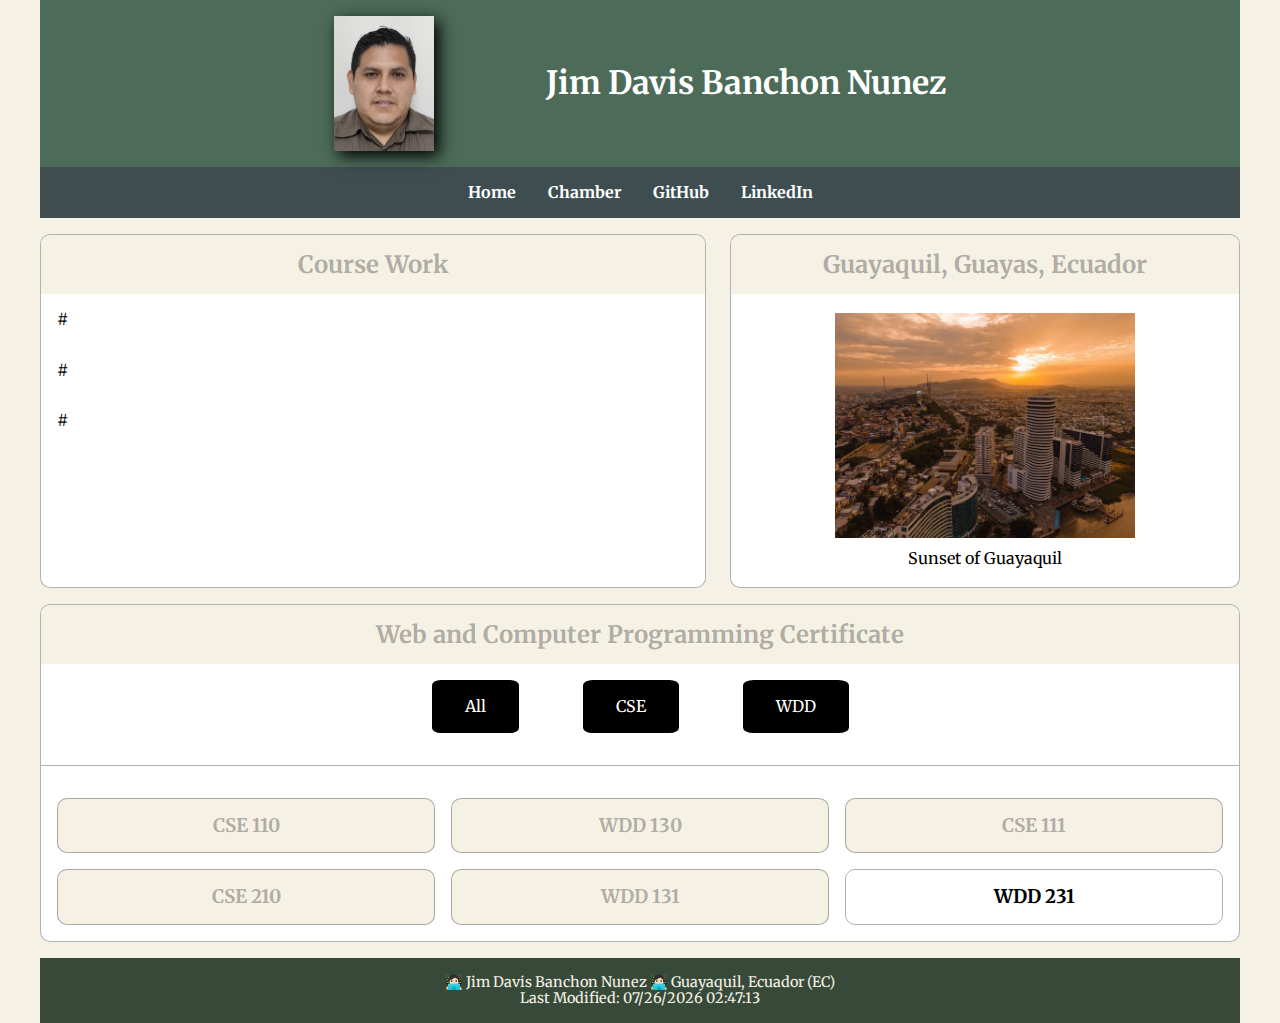
<file: index.html>
<!DOCTYPE html>
<html lang="es">
<head>
    <meta charset="UTF-8">
    <meta name="viewport" content="width=device-width, initial-scale=1.0">
    <link rel="stylesheet" href="styles/normalize.css">
    <link rel="stylesheet" href="styles/stylesl.css">
    <script src="scripts/scripts.js" defer></script>
    <script src="scripts/coursesFilter.js" defer=""></script>
    <title>Home Page - Jim Davis Banchon Nunez - WDD231</title>
    <meta name="description" content="WDD 231 - Home Page - Jim Davis Banchon Nunez">
    <meta name="author" content="Jim Davis Banchon Nunez BYU-Idaho WDD 231 course, Home page">
    <link rel="preconnect" href="https://fonts.googleapis.com">
    <link rel="preconnect" href="https://fonts.gstatic.com" crossorigin>
    <link href="https://fonts.googleapis.com/css2?family=Merriweather:wght@700&family=Poppins:wght@300&display=swap" rel="stylesheet">
</head>
<body>
    <header>
        <img src="images/profile.jpg" alt="Jim Davis Banchon Nunez profile photo" width="100">
        <h1>Jim Davis Banchon Nunez</h1>
    </header>
    <a id="menu" href="#"></a>
    <nav class="navigation">
        <a href="index.html">Home</a>
        <a href="#">Chamber</a>
        <a href="https://github.com/jdbn07">GitHub</a>
        <a href="https://www.linkedin.com/in/jim-banchon-nunez/">LinkedIn</a>
    </nav>
    <main>
        <section class="courseWork">
            <h2>Course Work</h2>
            <p># </p>
            <p># </p>
            <p># </p>
        </section>
        <section class="city">
            <h2>Guayaquil, Guayas, Ecuador</h2>
            <figure>
                <img src="images/atardecer_guayaquil.jpg" alt="Sunset of Guayaquil" width="300">
                <figcaption>Sunset of Guayaquil</figcaption>
            </figure>
        </section>
        <section class="certificate">
            <h2>Web and Computer Programming Certificate</h2>
            <div class="courseButtons">
                <button id="all">All</button>
                <button id="cse">CSE</button>
                <button id="wdd">WDD</button>
            </div>
            <div id="coursesContainer" class="courses"></div>
        </section>
    </main>
    <!-- Footer Section -->
  <footer class="footer">
    <p><span id="currentYear"></span> 🧑🏻‍💻 Jim Davis Banchon Nunez 🧑🏻‍💻 Guayaquil, Ecuador (EC)</p>
    <p>Last Modified: <span id="lastModified"></span></p>
  </footer>
</body>
</html>
</file>
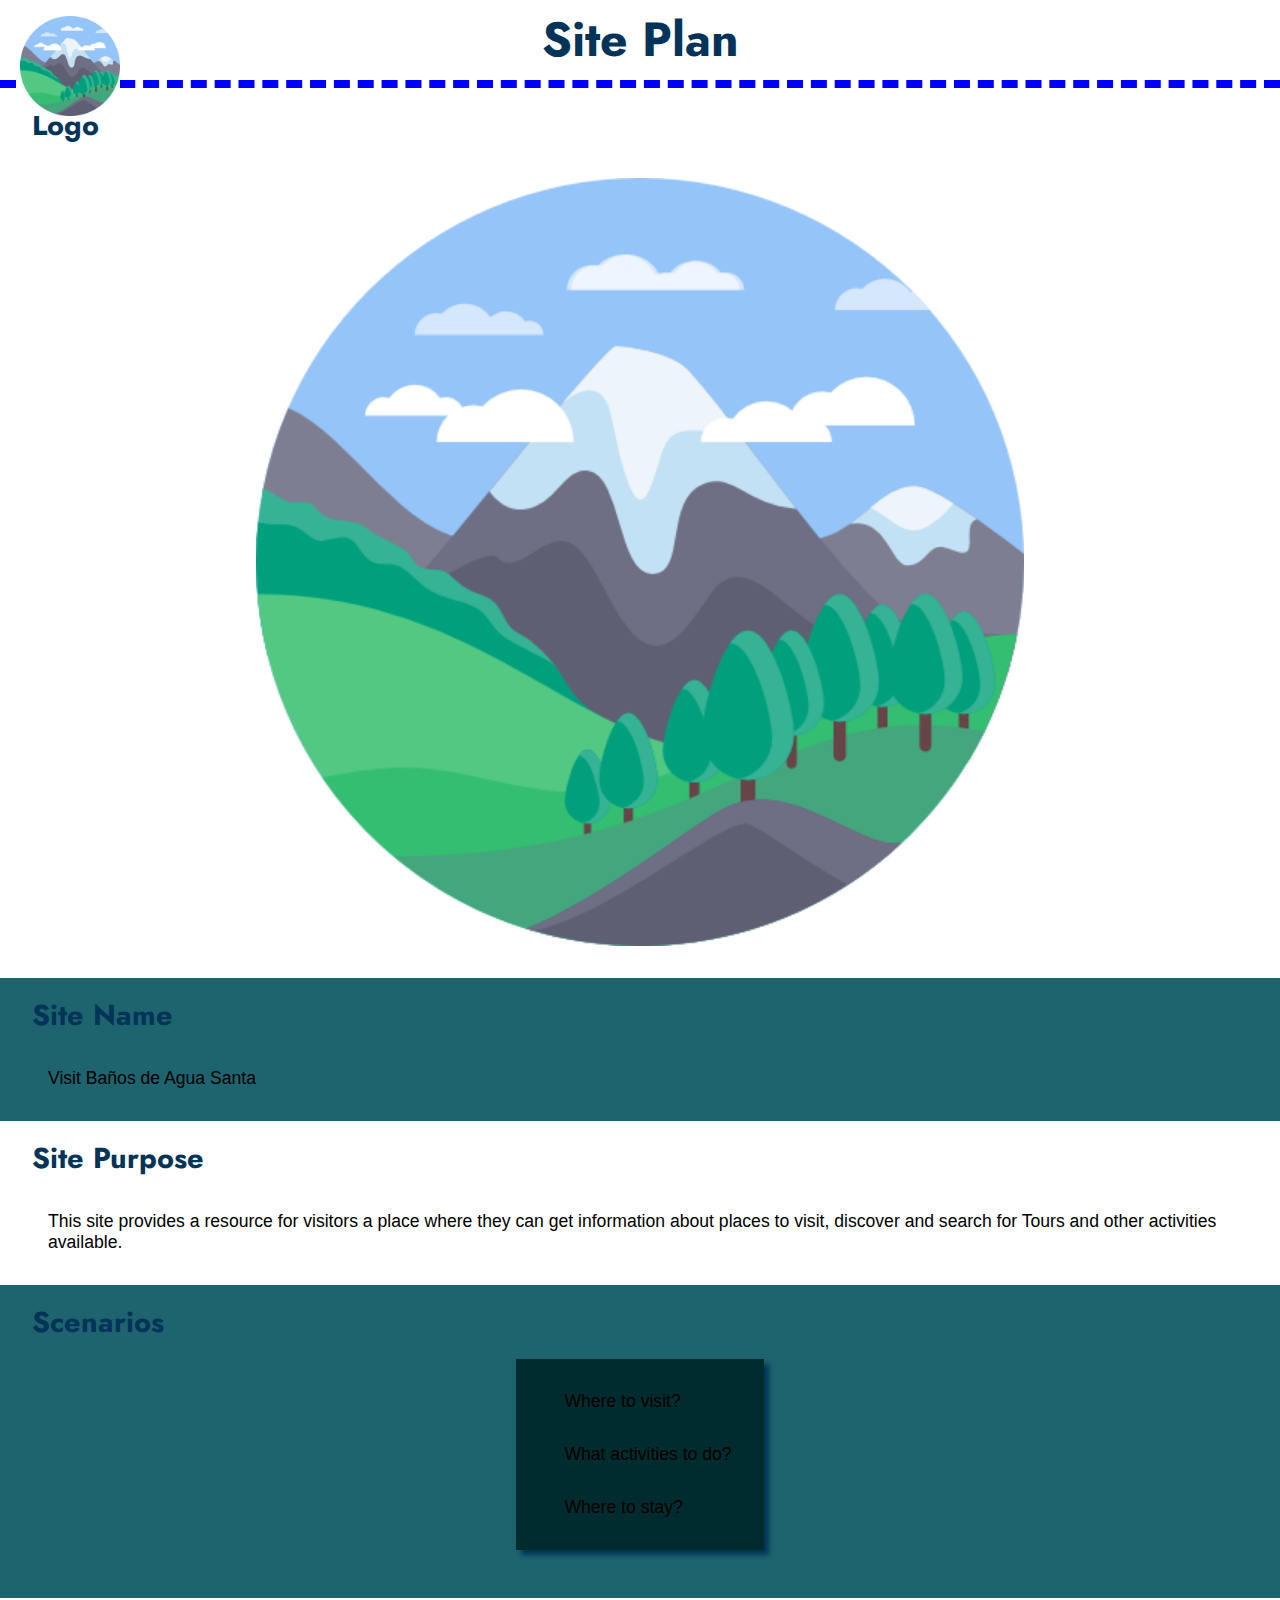
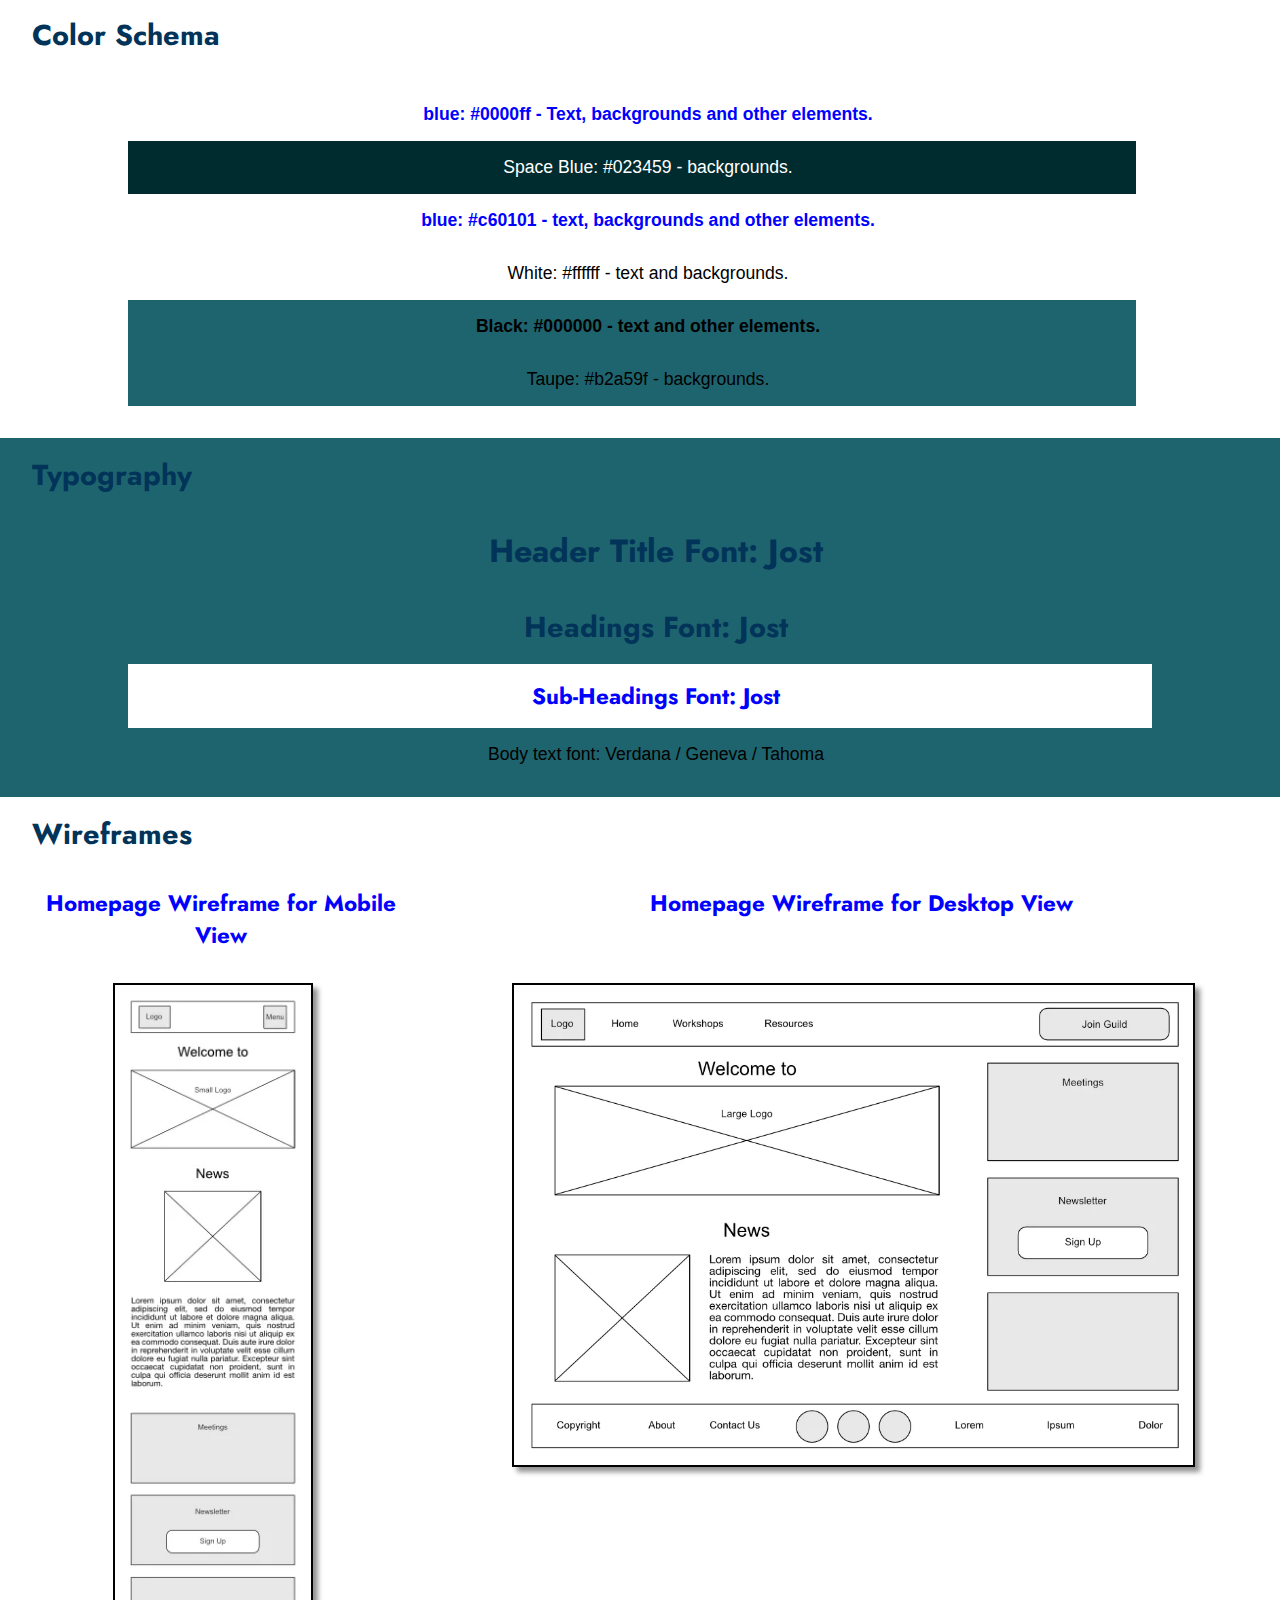
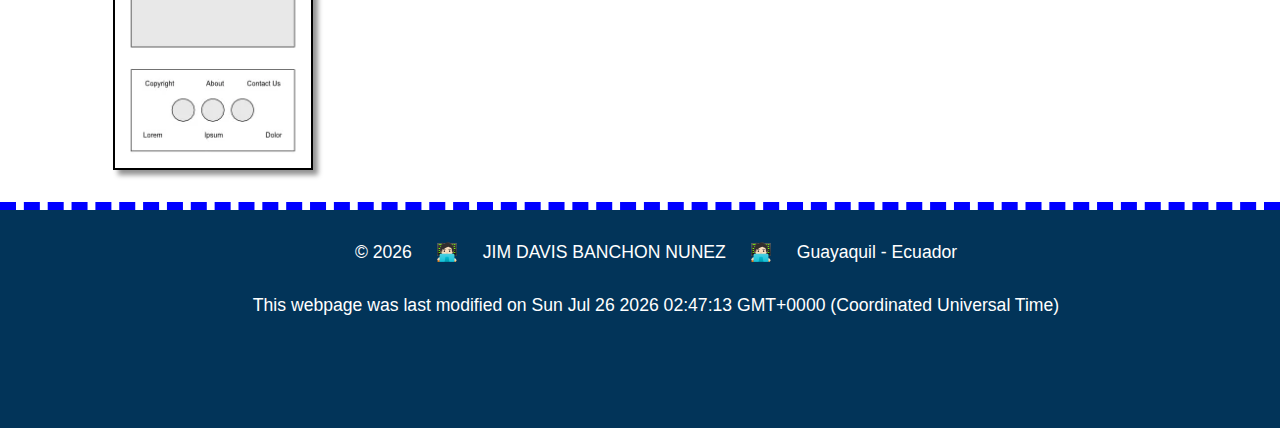
<file: project/site-plan.html>
<!DOCTYPE html>
<html lang="en">

<head>
    <meta charset="UTF-8">
    <meta name="viewport" content="width=device-width, initial-scale=1.0">
    <meta name="description" content="WDD 231 - Elaine Henson - Project Site Plan">
    <meta name="author" content="Elaine Henson">
    <link rel="stylesheet" href="styles/site-plan.css">
    <script src="scripts/site-plan.js" defer></script>
    <title>WDD 131 - Project Site Plan</title>

    <!-- FAVICON -->
    <link rel="icon" href="favicon.ico">

    <!--Fonts-->
    <link rel="preconnect" href="https://fonts.googleapis.com">
    <link rel="preconnect" href="https://fonts.gstatic.com" crossorigin>
    <link href="https://fonts.googleapis.com/css2?family=Jost:ital,wght@0,100..900;1,100..900&display=swap" rel="stylesheet">
</head>

<body>
<header>
    <img id="logo-mini" src="images/mountain.png" width="500" height="257" alt="Montain Logo">
    <h1>Site Plan</h1>
</header>

<main>
    <div id="header-div"></div>
    <section>
        <h2>Logo</h2>
        <picture>
            <source srcset="images/mountain.png" media="(min-width: 768px)" width="1200" height="332">
            <img id="logo" src="images/mountain.png" width="800" height="365" alt="Capital Quilters Logo">
        </picture>
    </section>
    <section>
        <h2>Site Name</h2>
        <p>Visit Baños de Agua Santa</p>
    </section>
    <section>
        <h2>Site Purpose</h2>
        <p>This site provides a resource for visitors a place where they can get information about places to visit, discover and search for Tours and other activities available.</p>
    </section>
    <section id="scenarios">
        <h2>Scenarios</h2>
        <ul>
            <li>
                <p>Where to visit?</p>
            </li>
            <li>
                <p>What activities to do?</p>
            </li>
            <li>
                <p>Where to stay?</p>
            </li>
        </ul>
    </section>
    <section>
        <h2>Color Schema</h2>
        <ul id="color-schema">
            <li>
                <p id="blue">blue: #0000ff - Text, backgrounds and other elements.</p>
            </li>
            <li>
                <p id="light-green">Space Blue: #023459 - backgrounds.</p>
            </li>
            <li>
                <p id="blue">blue: #c60101 - text, backgrounds and other elements.</p>
            </li>
            <li>
                <p id="white">White: #ffffff - text and backgrounds.</p>
            </li>
            <li>
                <p id="black">Black: #000000 - text and other elements.</p>
            </li>
            <li>
                <p id="light-taupe">Taupe: #b2a59f - backgrounds.</p>
            </li>
        </ul>
    </section>
    <section>
        <h2>Typography</h2>
        <ul id="typography">
            <li>
                <p id="head1">Header Title Font: Jost</p>
            </li>
            <li>
                <h2>Headings Font: Jost</h2>
            </li>
            <li>
                <h3>Sub-Headings Font: Jost</h3>
            </li>
            <li>
                <p>Body text font: Verdana / Geneva / Tahoma</p>
            </li>
        </ul>
    </section>
    <section id="wireframes">
        <h2 id="head-wireframes">Wireframes</h2>
        <h3 id="head-mobile">Homepage Wireframe for Mobile View</h3>
        <img id="wireframe-mobile" src="images/wireframe-mobile.webp" alt="home page wireframe for mobile"
             loading="lazy" width="200" height="799">
        <h3 id="head-desktop">Homepage Wireframe for Desktop View</h3>
        <img id="wireframe-desktop" src="images/wireframe-desktop.webp" alt="home page wireframe for desktop"
             loading="lazy" width="1000" height="707">
    </section>
    <div id="footer-div"></div>
</main>

<footer>
    <!--Get current year and display with copyright information-->
    <p id="copyright">&#169; <span id="currentyear"></span> &nbsp; &nbsp; 🧑🏻‍💻 &nbsp; &nbsp; JIM DAVIS BANCHON NUNEZ
        &nbsp; &nbsp; 🧑🏻‍💻 &nbsp; &nbsp; Guayaquil - Ecuador</p>

    <!--Get the date that the document was last modified and display-->
    <p>This webpage was last modified on <span id="lastmodified"></span></p>
</footer>
</body>

</html>
</file>
<file: styles/stylesl.css>
@media screen and (min-width: 56.25rem){
  :root{
      --backgroundColor: #f5f1e5;
      --navBackgroundColor: #3e4e50;
      --titleColor: rgba(0, 0, 0, 0.3);
      --navElementsColor:#f5f1e5;
  }

  *{
      margin: 0;
      padding: 0;
      box-sizing: border-box;
  }

  body{
  font-family: 'Merriweather', serif;
  font-weight: 400;
  margin: 0 auto;
  max-width: 1200px;
  background-color: #f5f1e5;
  }

  /* header */

  header{
      display: flex;
      background-color:  #4c6b58;
      padding: 1rem;
      justify-content: center;
      align-items: center;
  }

  header img{
      box-shadow: 5px 5px 15px #000000;
  }

  header h1{
      color: white;
      font-family: 'Merriweather', serif;
      font-weight: 700;
      margin-left: 7rem;
  }

  .navigation{
      display: flex;
      flex-direction: row;
      justify-content: center;
      align-items: center;
      background-color: var(--navBackgroundColor);
  }

  .navigation a{
      display: block;
      font-family: 'Merriweather', serif;
      font-weight: 700;
      text-decoration: none;
      padding: 1rem;
      text-align: center;
      color: white;
  }

  .navigation a:hover{
      color: white;
      background-color: black;
  }

  .navigation a.active {
      color: #f5f1e5;
      border-bottom: 2px solid #be1010; 
  }

  #menu {
  display: none;
}

  /* header */

  /* main */

  main{
      margin-top: 1rem;
      margin-bottom: 1rem;
      display: grid;
      grid-template-columns: 1.7fr 1.3fr;
      grid-template-rows: 1fr 1fr;
      column-gap: 1.5rem;
      
  }

  .courseWork{
      grid-column: 1/2;
      border: 1px solid rgb(0, 0, 0, 0.3);
      border-radius: 10px;
      background-color: #ffffff;
  }

  .courseWork h2{
      background-color: var(--backgroundColor);
      color: var(--titleColor);
      text-align: center;
      padding: 1rem;
      border-top-left-radius: 10px;
      border-top-right-radius: 10px;
  }

  .courseWork p{
      padding: 1rem;
  }

  .city { 
      display: flex; 
      flex-direction: column; 
      align-items: center;
      border: 1px solid rgba(0, 0, 0, 0.3);
      border-radius: 10px;
      background-color: #ffffff;
  }

  .city figure { 
      margin: auto; 
      max-width: 100%;
  }

  .city figure img{ 
      margin-top: .5rem;
  }

  .city figure figcaption{
      text-align: center;
      padding: .5rem;
  }

  .city h2{
      width: 100%;
      background-color: var(--backgroundColor);
      color: var(--titleColor);
      text-align: center;
      padding: 1rem;
      border-top-left-radius: 10px;
      border-top-right-radius: 10px;
  }

  .certificate{
      grid-column: 1/3;
      margin-top: 1rem;
      border: 1px solid rgba(0, 0, 0, 0.3);
      border-radius: 10px;
      background-color: #ffffff;
  }

  .certificate h2{
      background-color: var(--backgroundColor);
      color: var(--titleColor);
      padding: 1rem;
      text-align: center;
      border-top-left-radius: 10px;
      border-top-right-radius: 10px;
  }

  .courseButtons{
      display: flex;
      justify-content: center;
      align-items: center;
      margin-top: 1rem;
  }

  .courseButtons button{
      padding: 1rem;
      padding-left: 2rem;
      padding-right: 2rem;
      margin-left: 2rem;
      margin-right: 2rem;
      border: 1px solid rgba(0, 0, 0, 0.3);
      background-color: black;
      color: white;
      border-radius: 10%;
  }

  .courses{
      display: grid;
      grid-template-columns: 1fr 1fr 1fr;
      margin-top: 2rem;
      border-top: 1px solid rgba(0, 0, 0, 0.3);
      text-align: center;
      row-gap: 1rem;
      column-gap: 1rem;
      padding: 1rem;
      padding-top: 2rem;
  }

  .courses section{
      padding: 1rem;
      border: 1px solid rgba(0, 0, 0, 0.3);
      border-radius: 10px;
  }

  .cseCourse {
      background-color: var(--backgroundColor);
      color: var(--titleColor);
  }

  .wddCourse{
      background-color: var(--backgroundColor);
      color: var(--titleColor);
  }




  /* footer */

  footer{
    background-color: #374a3a;
    color: #f5f1e5;
    text-align: center;
    padding: 1rem;
    font-size: 0.9rem;
  }
}

/* Responsive Design */

@media screen and (max-width: 56.24rem){

  :root{
    --backgroundColor: #f5f1e5;
    --navBackgroundColor: #3e4e50;
    --titleColor: rgba(0, 0, 0, 0.3);
    --navElementsColor:#f5f1e5;
  }
  
  *{
      margin: 0;
      padding: 0;
      box-sizing: border-box;
  }
  
  body{
    font-family: 'Merriweather', serif;
    font-weight: 400;
    margin: 0 auto;
    max-width: 1200px;
  }
  
  header{
      display: flex;
      background-color:  #4c6b58;
      padding: 1rem;
      justify-content: center;
      align-items: center;
  }
  
  header img{
      box-shadow: 5px 5px 15px #000000;
  }
  
  header h1{
      color: white;
      font-family: 'Merriweather', serif;
      font-weight: 700;
      margin-left: 2rem;
      text-align: center;
  }
  
  .navigation a {
      display: none;
      background-color: var(--navBackgroundColor);
  }
  
  nav.open .navigation a {
      display: block;
      flex-direction: column;
  }
  
  nav.open a:hover{
      color: rgb(0, 0, 0);
      background-color: rgba(255, 255, 255, 0.863);
  }
  
  /* MENU */
  
  #menu {
      font-size: 2.5rem;
      border: 0;
      background: none;
      color: #000;
      position: absolute;
      right: 20px;
      top: 0;
      padding: 0 0 30px 0;
      text-decoration: none;
  }
  
  #menu::before {
      content: "☰";
      color: rgb(255, 255, 255);
  }
  
  #menu.open::before {
      content: "X";
  }
  
  nav.open a {
      display: flex;
      flex-direction: column;
  }
  
  a {
      color: white;
      text-decoration: none;
      text-align: center;
      padding: 1rem;
  }
  
  /* MAIN */
  
  main{
      margin-top: 1rem;
      margin-bottom: 1rem;
      padding: .5rem;
  }
  
  .courseWork{
      border: 1px solid rgb(0, 0, 0, 0.3);
      border-radius: 10px;
      margin-bottom: 1rem;
  }
  
  .courseWork h2{
      background-color: var(--backgroundColor);
      color: var(--titleColor);
      text-align: center;
      padding: 1rem;
      border-top-left-radius: 10px;
      border-top-right-radius: 10px;
  }
  
  .courseWork p{
      padding: 1rem;
  }
  
  .city { 
      display: flex; 
      flex-direction: column; 
      align-items: center;
      border: 1px solid rgba(0, 0, 0, 0.3);
      border-radius: 10px;
  }
  
  .city figure { 
      margin: auto; 
      max-width: 100%;
  }
  
  .city figure img{ 
      margin-top: .5rem;
  }
  
  .city figure figcaption{
      text-align: center;
      padding: .5rem;
  }
  
  .city h2{
      width: 100%;
      background-color: var(--backgroundColor);
      color: var(--titleColor);
      text-align: center;
      padding: 1rem;
      border-top-left-radius: 10px;
      border-top-right-radius: 10px;
  }
  
  .certificate{
      margin-top: 1rem;
      border: 1px solid rgba(0, 0, 0, 0.3);
      border-radius: 10px;
  }
  
  .certificate h2{
      background-color: var(--backgroundColor);
      color: var(--titleColor);
      padding: 1rem;
      text-align: center;
      border-top-left-radius: 10px;
      border-top-right-radius: 10px;
  }
  
  .courseButtons{
      display: flex;
      justify-content: center;
      align-items: center;
      margin-top: 1rem;
  }
  
  .courseButtons button{
      padding: 1rem;
      padding-left: 2rem;
      padding-right: 2rem;
      margin-left: 1rem;
      margin-right: 1rem;
      margin-bottom: 1rem;
      border: 1px solid rgba(0, 0, 0, 0.3);
      background-color: black;
      color: white;
      border-radius: 10%;
  }
  
  .courses{
      display: flex;
      flex-direction: column;
      text-align: center;
      padding: 1rem;
      border: 1px solid rgba(0, 0, 0, 0.3);
      row-gap: 1rem;
  }
  
  .courses section{
      padding: 1rem;
      border: 1px solid rgba(0, 0, 0, 0.3);
      border-radius: 10px;
  }
  
  .cseCourse {
      background-color: var(--backgroundColor);
      color: var(--titleColor);
  }
  
  .wddCourse{
      background-color: var(--backgroundColor);
      color: var(--titleColor);
  }
  
  /* MAIN */
  
  footer{
    background-color: #374a3a;
    color: #f5f1e5;
    display: flex;
    flex-direction: column;
    margin-bottom: 1rem;
    padding: 1rem;
    align-items: center;
    text-align: center;
  }
  
  footer p {
      padding: 1rem;
  }
  }
</file>
<file: project/styles/site-plan.css>
:root {
  /* fonts */
  --font-heading: "Jost", sans-serif;
  --font-page: Verdana, Geneva, Tahoma, sans-serif;
  /* colors */
  --blue: #0000ff;
  --taupe: #b2a59f;
  --caribbean: #1E646E;
  --space-blue: #023459;
  --peacock: #002C2F;
}

* {
  margin: 0;
  padding: 0;
  box-sizing: border-box;
}

header {
  background-color: white;
  padding-top: 1rem;
  padding-bottom: 4rem;
  display: flex;
  flex-direction: column;
  align-items: center;
  position: relative;

}

#header-div {
  background-color: white;
  border-bottom: 8px dashed var(--blue);
}

#logo-mini, #logo {
  border: none;
  background-color: white;
  box-shadow: none;
  margin: 0;
}

#logo-mini {
  max-width: 80px;
  height: auto;
  position: absolute;
  left: 20px;
}

h1 {
  position: absolute;
  right: 15px;
  top: 15px;
  text-align: center;
}

#logo {
  display: block; /* Ensures it's treated as a block element */
  margin: 0 auto; /* Centers the image horizontally */
  max-width: 80%; /* Adjust the size to prevent overflow */
  height: auto;
  padding: 1rem;
}

section {
  padding-bottom: 1rem;
}

section:nth-child(odd) {
  background-color: var(--caribbean);
}

h2,
h3,
#head1 {
  font-family: var(--font-heading), sans-serif;
  padding: 1rem 1rem 1rem 2rem;
}

h1,
#head1 {
  font-family: var(--font-heading), sans-serif;
  font-size: 2em;
  text-align: center;
  color: var(--space-blue);
  font-weight: 700;
}

h2 {
  color: var(--space-blue);
  font-size: 1.8em;
}

h3 {
  color: var(--blue);
  font-size: 1.4em;
  text-align: center;
  background-color: white;
}

ul #head1,
ul h2,
ul h3 {
  text-align: left;
  padding-left: 3rem;
}

p {
  padding: 1rem 1rem 1rem 3rem;
  font-size: 1.1em;
  font-family: var(--font-page), sans-serif;
}

#scenarios ul {
  background-color: var(--peacock);
  list-style-type: none;
  width: fit-content;
  margin: 0 auto 2rem auto;
  padding: 1rem 1rem 1rem 0;
  box-shadow: 5px 5px 5px var(--space-blue);
}

#color-schema {
  list-style-type: none;
  width: 80%;
  margin: 0 auto 0 auto;
  padding: 1rem 1rem 1rem 0;
  text-align: center;
}

#space-blue,
#light-green {
  background-color: var(--peacock);
}

#space-blue {
  font-weight: 600;
  color: var(--space-blue);
}

#light-green {
  font-weight: 400;
  color: white;
}

#blue,
#white {
  background-color: white;
}

#blue {
  font-weight: 600;
  color: var(--blue);
}

#light-taupe {
  font-weight: 400;
  color: black;
}

#black,
#light-taupe {
  background-color: var(--caribbean);
}

#black {
  font-weight: 600;
  color: black;
}

#white {
  font-weight: 400;
  color: black;
}

#typography {
  list-style-type: none;
}

#typography h2,
#typography h3,
#typography p {
  text-align: center;
  max-width: 80%;
  margin-left: auto;
  margin-right: auto;
}

#wireframes {
  display: flex;
  flex-direction: column;
}

img {
  margin: 1rem auto 1rem auto;
  border: 2px solid black;
  max-width: 80%;
  height: auto;
  box-shadow: 5px 5px 5px rgb(147, 147, 147);
}

#footer-div {
  background-color: white;
  border-top: 8px dashed var(--blue);
}

footer {
  background-color: var(--space-blue);
  color: white;
  padding: 1rem 1rem 6rem 1rem;
  text-align: center;
  font-size: 1em;
  font-family: var(--font-page), sans-serif;
}

/* Formatting for large view ports above 350px wide */
@media (min-width: 350px) {

  h1 {
      top: 5px;
      right: 20px;
      font-size: 3em;
  }

  #logo-mini {
      max-width: 100px;
  }

}

/* Formatting for large view ports above 768px wide */
@media (min-width: 768px) {

  h1 {
      position: absolute;
      left: 50%;
      top: 5px;
      transform: translateX(-50%);
      text-align: center;
  }

  #logo {
      max-width: 800px;
  }

  #wireframes {
      display: grid;
      grid-template-rows: auto auto auto;
      grid-template-columns: 1fr 2fr;
  }

  #head-wireframes {
      grid-row: 1 / 2;
      grid-column: 1 / 3;
  }

  #head-mobile {
      grid-row: 2 / 3;
      grid-column: 1 / 2;
  }

  #wireframe-mobile {
      grid-row: 3 / 4;
      grid-column: 1 / 2;
  }

  #head-desktop {
      grid-row: 2 / 3;
      grid-column: 2 / 3;
  }

  #wireframe-desktop {
      grid-row: 3 / 4;
      grid-column: 2 / 3;
  }

}
</file>
